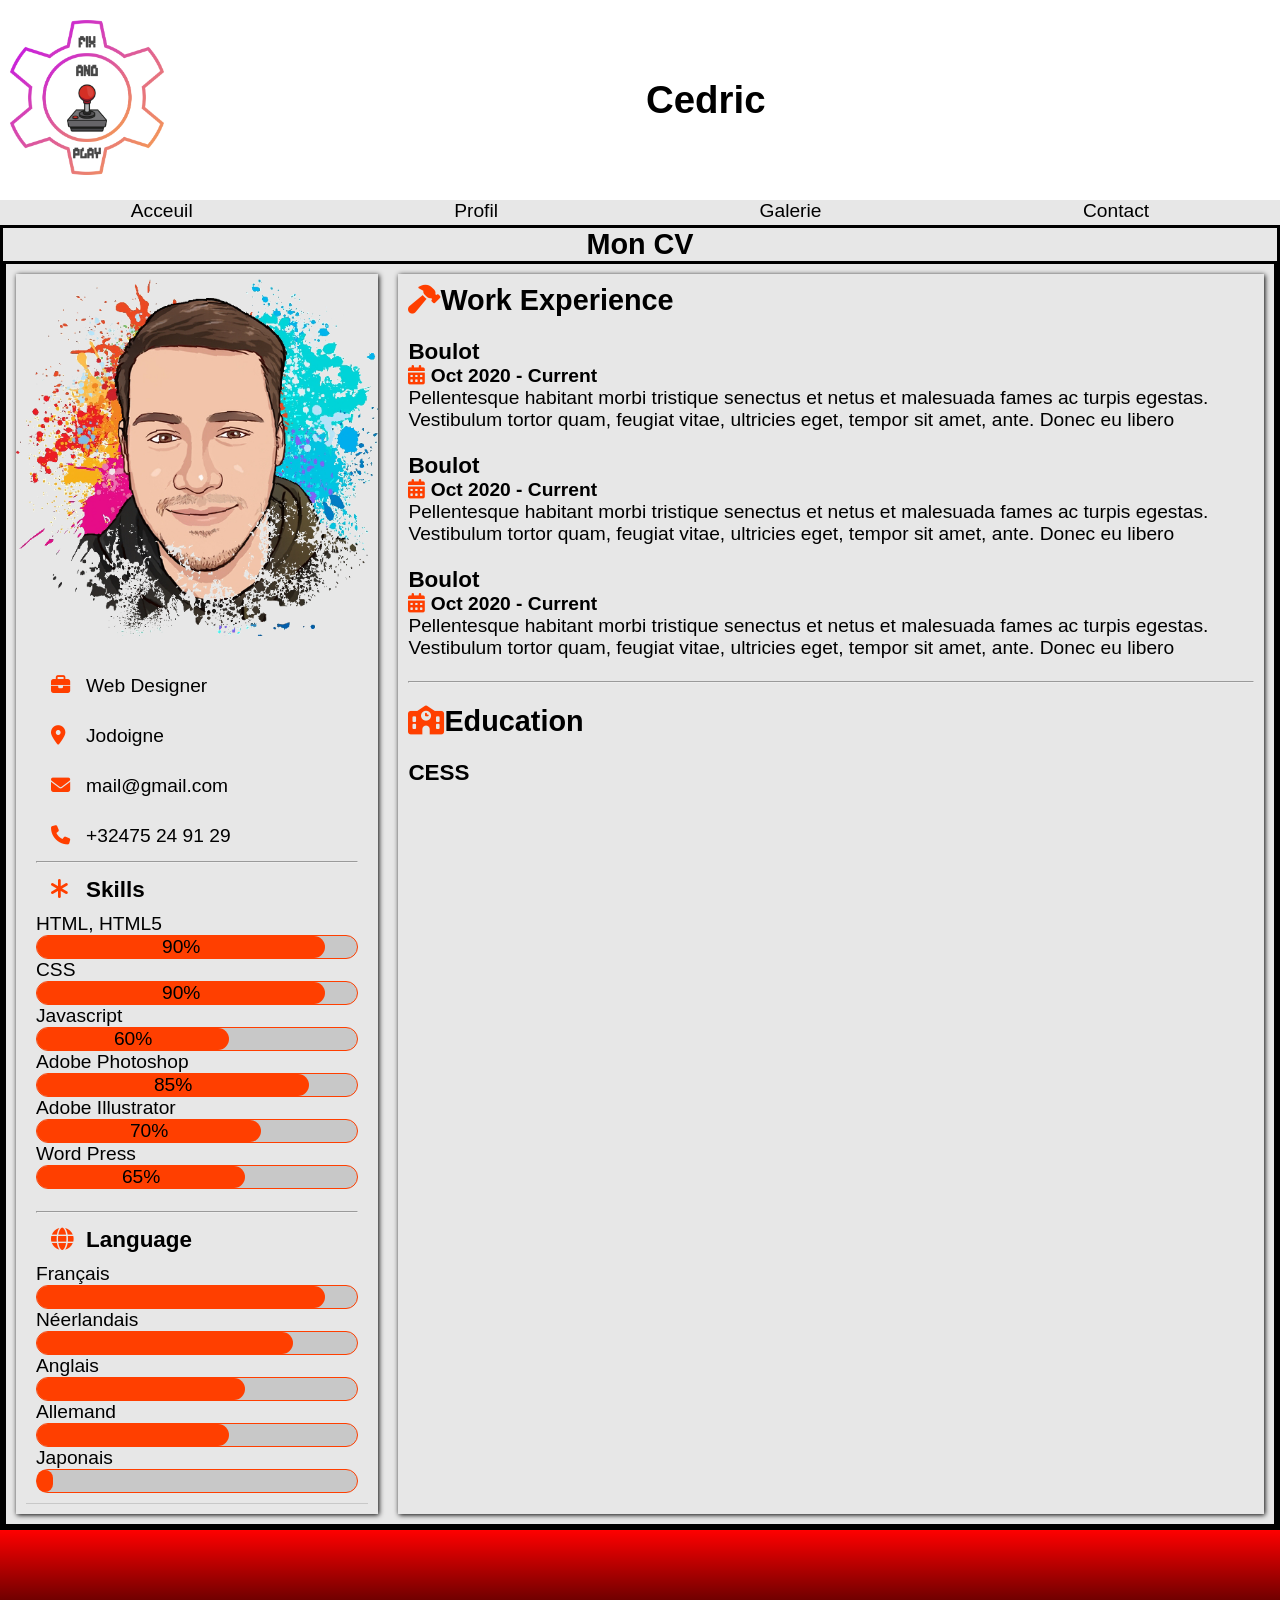
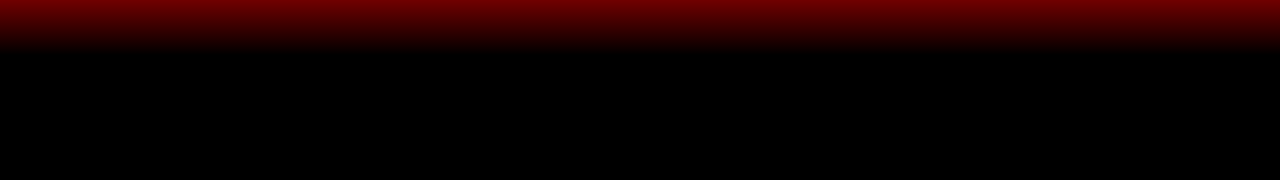
<file: index.html>
<!doctype html>
<html>
<head>
<meta charset="utf-8">
    <title>Structure Flex</title>
    <link rel="stylesheet" href="css/stylestructureflex.css">
    <link rel="stylesheet" href="https://cdnjs.cloudflare.com/ajax/libs/font-awesome/6.2.0/css/all.min.css" integrity="sha512-xh6O/CkQoPOWDdYTDqeRdPCVd1SpvCA9XXcUnZS2FmJNp1coAFzvtCN9BmamE+4aHK8yyUHUSCcJHgXloTyT2A==" crossorigin="anonymous" referrerpolicy="no-referrer" />
</head>
<body>
    <header>
            <figure class="logo">
       <img src="images/logo_pixx.png" alt="" style="width: 80%;
                                                height: auto;"/></figure>
             <h1>Cedric</h1>
        </header>
        <nav>
            <a href="#">Acceuil</a>
            <a href="#">Profil</a>
            <a href="#">Galerie</a>
            <a href="#">Contact</a>
        </nav>
        <main>
          <h2 align="center">Mon CV</h2>
           <div class="conteneur">
            <section class="cont-col-gauche">
                <figure class="avatar">
                    <img src="images/avatar.png" alt="" style="width: 100%; height: auto;" />
                </figure>
                <div class="infocontact" >
                 <p>
                            <i class="fa-solid fa-briefcase espace-icone"></i>Web Designer
                    </p>
                    <p><i class="fa-solid fa-location-dot espace-icone"></i>Jodoigne
                    </p>
                    <p>
                    <i class="fa-solid fa-envelope espace-icone"></i>mail@gmail.com
                    </p>
                 <p>        <i class="fa-solid fa-phone espace-icone"></i>+32475 24 91 29
                 </p>
                    <hr/>
                    <div class="skills">
                        <h3 class="espace-titre"><i class="fa-solid fa-asterisk espace-icone icone-color"></i>Skills</h3>
                        <p>HTML, HTML5</p>
                        <div class="contprogress">
                         <div class="progress" style="width: 90%">90%</div>
                        </div>
                        <p>CSS</p>
                        <div class="contprogress">
                        <div class="progress" style="width: 90%">90%</div>
                        </div>
                        <p>Javascript</p>
                        <div class="contprogress">
                        <div class="progress" style="width: 60%">60%</div>
                        </div>
                        <p>Adobe Photoshop</p>
                        <div class="contprogress">
                            <div class="progress" style="width: 85%">85%</div>
                        </div>
                        <p>Adobe Illustrator</p>
                        <div class="contprogress">
                        <div class="progress" style="width: 70%">70%</div>
                        </div>
                        <p>Word Press</p>
                        <div class="contprogress">
                        <div class="progress" style="width: 65%">65%</div>
                        </div>
                    </div>
                    <br/>
                    <hr />
                     <div class="Langue">
                     <h3 class="espace-titre"><i class="fa-solid espace-icone icone-color fa-globe"></i>Language</h3>
                         <p>Français</p>
                        <div class="contprogress">
                        <div class="progress" style="width: 90%">&nbsp;</div>
                        </div>
                         <p>Néerlandais</p>
                        <div class="contprogress">
                        <div class="progress" style="width: 80%">&nbsp;</div>
                        </div>
                                                  <p>Anglais</p>
                        <div class="contprogress">
                        <div class="progress" style="width: 65%">&nbsp;</div>
                        </div>
                         <p>Allemand</p>
                        <div class="contprogress">
                        <div class="progress" style="width: 60%">&nbsp;</div>
                        </div>
                                                  <p>Japonais</p>
                        <div class="contprogress">
                        <div class="progress" style="width: 5%">&nbsp;</div>
                        </div>
                    </div>
                
                </div>
               </section>
                           <div class="cont-col-droite">
              <section class="work-experience">
                  <h2><i class="fa-sharp fa-solid fa-hammer"></i>Work Experience</h2>                  <br />

                  <h3>Boulot</h3>
                  <h4><i class="fa-solid fa-calendar-days"></i> Oct 2020 - Current</h4>
                  <p>Pellentesque habitant morbi tristique senectus et netus et malesuada fames ac turpis egestas. Vestibulum tortor quam, feugiat vitae, ultricies eget, tempor sit amet, ante. Donec eu libero</p><br />
                                    <h3>Boulot</h3>
                  <h4><i class="fa-solid fa-calendar-days"></i> Oct 2020 - Current</h4>
                  <p>Pellentesque habitant morbi tristique senectus et netus et malesuada fames ac turpis egestas. Vestibulum tortor quam, feugiat vitae, ultricies eget, tempor sit amet, ante. Donec eu libero</p><br />
                                    <h3>Boulot</h3>
                  <h4><i class="fa-solid fa-calendar-days"></i> Oct 2020 - Current</h4>
                  <p>Pellentesque habitant morbi tristique senectus et netus et malesuada fames ac turpis egestas. Vestibulum tortor quam, feugiat vitae, ultricies eget, tempor sit amet, ante. Donec eu libero</p><br />
                </section>
                               <hr/>
                               <br/>
              <section class="education">
                                    <h2><i class="fa-solid fa-school"></i>Education</h2>
                  <br/>
                  <h3>CESS</h3>
                </section>
            </div>
            </div>
</main>
<footer>
    
    </footer>
</body>
</html>
</file>
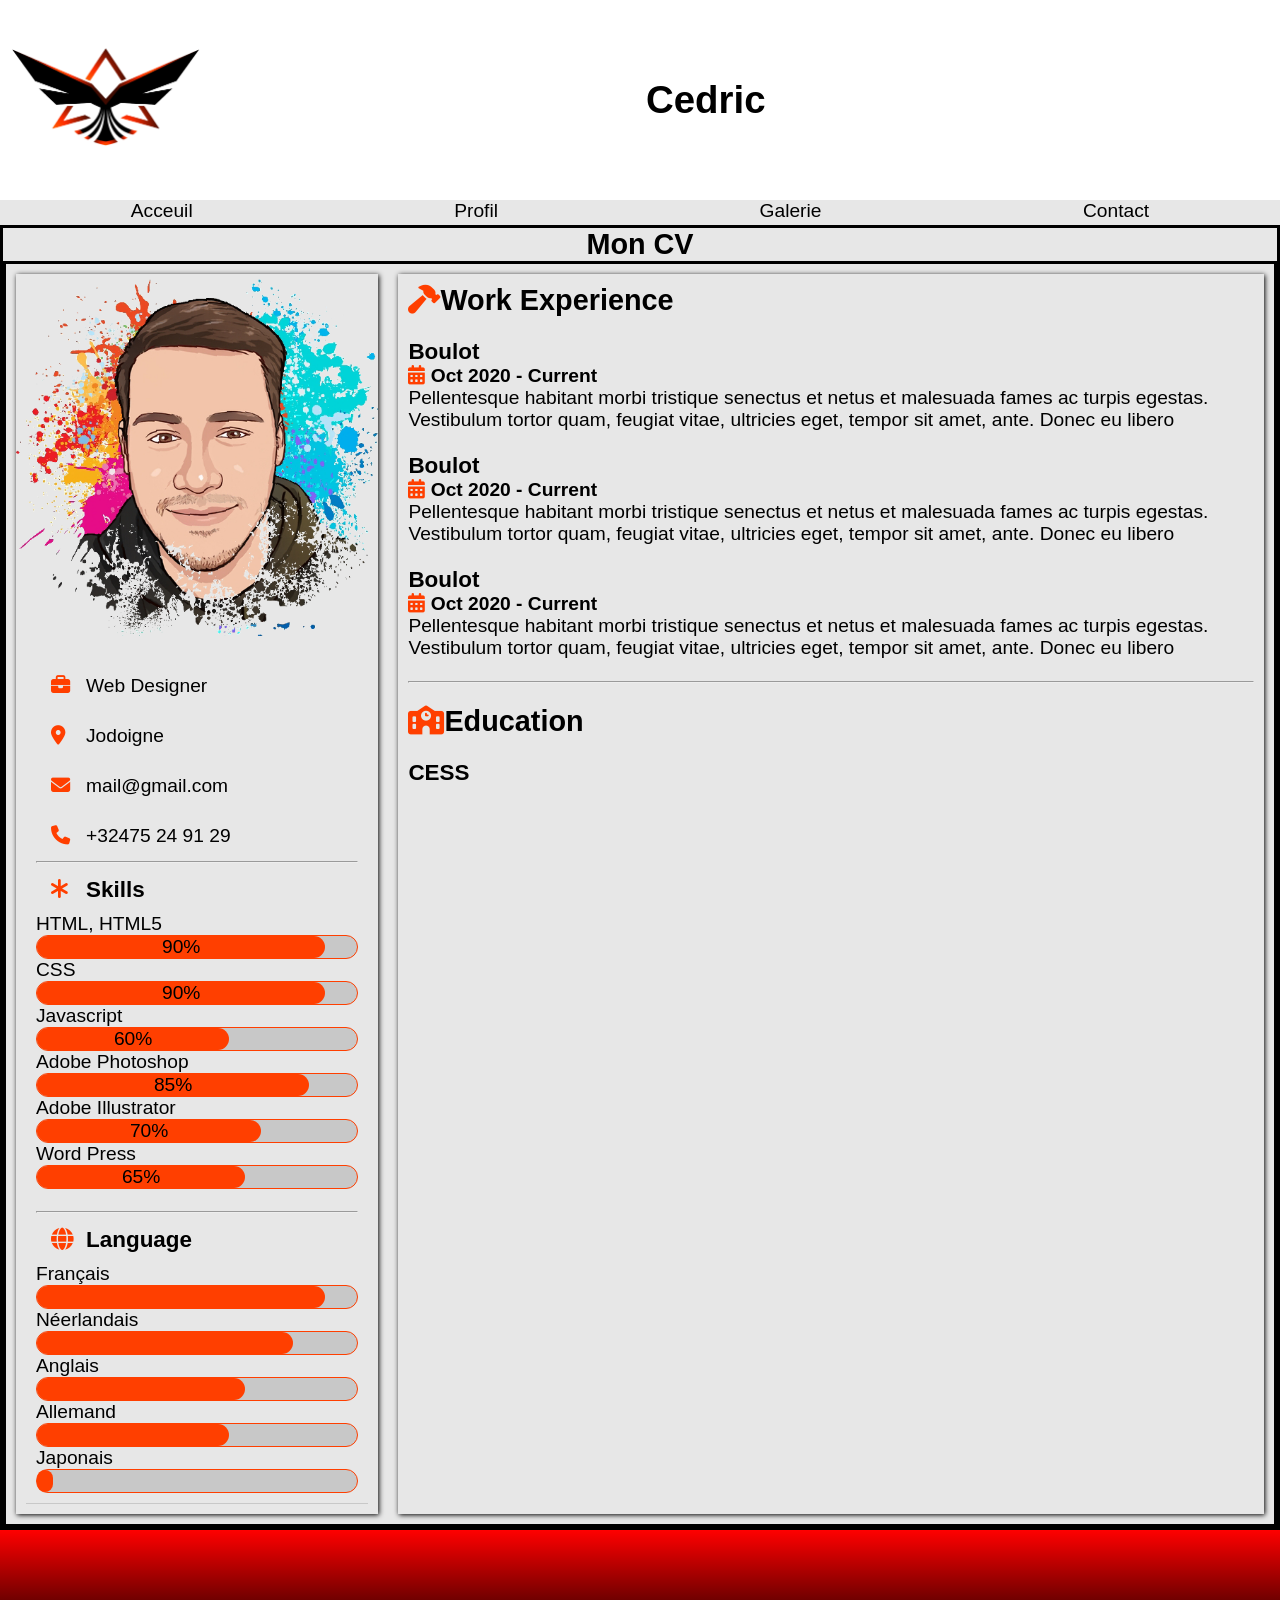
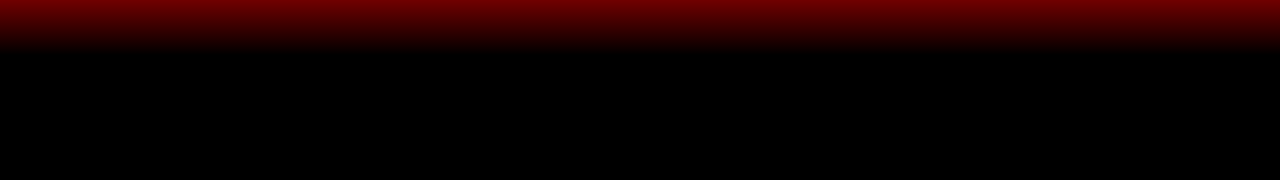
<file: indexstructure.html>
<!doctype html>
<html>
<head>
<meta charset="utf-8">
    <title>Structure Flex</title>
    <link rel="stylesheet" href="css/stylestructureflex.css">
    <link rel="stylesheet" href="https://cdnjs.cloudflare.com/ajax/libs/font-awesome/6.2.0/css/all.min.css" integrity="sha512-xh6O/CkQoPOWDdYTDqeRdPCVd1SpvCA9XXcUnZS2FmJNp1coAFzvtCN9BmamE+4aHK8yyUHUSCcJHgXloTyT2A==" crossorigin="anonymous" referrerpolicy="no-referrer" />
</head>
<body>
    <header>
            <figure class="logo">
       <img src="images/logo.png" alt="" style="width: 100%;
                                                height: auto;"/></figure>
             <h1>Cedric</h1>
        </header>
        <nav>
            <a href="#">Acceuil</a>
            <a href="#">Profil</a>
            <a href="#">Galerie</a>
            <a href="#">Contact</a>
        </nav>
        <main>
          <h2 align="center">Mon CV</h2>
           <div class="conteneur">
            <section class="cont-col-gauche">
                <figure class="avatar">
                    <img src="images/avatar.png" alt="" style="width: 100%; height: auto;" />
                </figure>
                <div class="infocontact" >
                 <p>
                            <i class="fa-solid fa-briefcase espace-icone"></i>Web Designer
                    </p>
                    <p><i class="fa-solid fa-location-dot espace-icone"></i>Jodoigne
                    </p>
                    <p>
                    <i class="fa-solid fa-envelope espace-icone"></i>mail@gmail.com
                    </p>
                 <p>        <i class="fa-solid fa-phone espace-icone"></i>+32475 24 91 29
                 </p>
                    <hr/>
                    <div class="skills">
                        <h3 class="espace-titre"><i class="fa-solid fa-asterisk espace-icone icone-color"></i>Skills</h3>
                        <p>HTML, HTML5</p>
                        <div class="contprogress">
                         <div class="progress" style="width: 90%">90%</div>
                        </div>
                        <p>CSS</p>
                        <div class="contprogress">
                        <div class="progress" style="width: 90%">90%</div>
                        </div>
                        <p>Javascript</p>
                        <div class="contprogress">
                        <div class="progress" style="width: 60%">60%</div>
                        </div>
                        <p>Adobe Photoshop</p>
                        <div class="contprogress">
                            <div class="progress" style="width: 85%">85%</div>
                        </div>
                        <p>Adobe Illustrator</p>
                        <div class="contprogress">
                        <div class="progress" style="width: 70%">70%</div>
                        </div>
                        <p>Word Press</p>
                        <div class="contprogress">
                        <div class="progress" style="width: 65%">65%</div>
                        </div>
                    </div>
                    <br/>
                    <hr />
                     <div class="Langue">
                     <h3 class="espace-titre"><i class="fa-solid espace-icone icone-color fa-globe"></i>Language</h3>
                         <p>Français</p>
                        <div class="contprogress">
                        <div class="progress" style="width: 90%">&nbsp;</div>
                        </div>
                         <p>Néerlandais</p>
                        <div class="contprogress">
                        <div class="progress" style="width: 80%">&nbsp;</div>
                        </div>
                                                  <p>Anglais</p>
                        <div class="contprogress">
                        <div class="progress" style="width: 65%">&nbsp;</div>
                        </div>
                         <p>Allemand</p>
                        <div class="contprogress">
                        <div class="progress" style="width: 60%">&nbsp;</div>
                        </div>
                                                  <p>Japonais</p>
                        <div class="contprogress">
                        <div class="progress" style="width: 5%">&nbsp;</div>
                        </div>
                    </div>
                
                </div>
               </section>
                           <div class="cont-col-droite">
              <section class="work-experience">
                  <h2><i class="fa-sharp fa-solid fa-hammer"></i>Work Experience</h2>                  <br />

                  <h3>Boulot</h3>
                  <h4><i class="fa-solid fa-calendar-days"></i> Oct 2020 - Current</h4>
                  <p>Pellentesque habitant morbi tristique senectus et netus et malesuada fames ac turpis egestas. Vestibulum tortor quam, feugiat vitae, ultricies eget, tempor sit amet, ante. Donec eu libero</p><br />
                                    <h3>Boulot</h3>
                  <h4><i class="fa-solid fa-calendar-days"></i> Oct 2020 - Current</h4>
                  <p>Pellentesque habitant morbi tristique senectus et netus et malesuada fames ac turpis egestas. Vestibulum tortor quam, feugiat vitae, ultricies eget, tempor sit amet, ante. Donec eu libero</p><br />
                                    <h3>Boulot</h3>
                  <h4><i class="fa-solid fa-calendar-days"></i> Oct 2020 - Current</h4>
                  <p>Pellentesque habitant morbi tristique senectus et netus et malesuada fames ac turpis egestas. Vestibulum tortor quam, feugiat vitae, ultricies eget, tempor sit amet, ante. Donec eu libero</p><br />
                </section>
                               <hr/>
                               <br/>
              <section class="education">
                                    <h2><i class="fa-solid fa-school"></i>Education</h2>
                  <br/>
                  <h3>CESS</h3>
                </section>
            </div>
            </div>
</main>
<footer>
    
    </footer>
</body>
</html>
</file>
<file: css/stylestructureflex.css>
@charset "utf-8";
/* CSS Document */
*{margin: 0;
  padding: 0;
}
body{
    background: #E7E7E7;
    font-family: "Gill Sans", "Gill Sans MT", "Myriad Pro", "DejaVu Sans Condensed", Helvetica, Arial, "sans-serif";
    font-size: 1.2em;
    color: black;
    flex-direction: column;
    display: flex;
    min-height: 100vh;
}
header{
    height: 200px;
    background: #FFFFFF;
    display: flex;
    flex-direction: row;
    align-items: center;
    justify-content: space-between;
}
h1{
    margin: 0 auto;
    width: 200px;
}
.logo{
    width: 15%;
    margin: 10px;
}
nav{
    height: 25px;
    display: flex;
    flex-direction: row;
    justify-content: space-around;
}
nav a{
    text-decoration: none;
    color: black;
}
nav a:hover{
    color:#FF3F00;
}
main{
    flex: 1;
    border: solid black;
}
.conteneur{
    display: flex;
    flex-direction: row;
    border: solid black;

}
.cont-col-gauche{
    width: 30%;
    box-shadow: #000 1px 1px 5px;
    margin: 10px;
    display: flex;
    flex-direction: column;
}
.avatar{
    width: 100%;
    align-self: center;
}
.infocontact{
    border-bottom: #c8c8c8 solid thin;
    padding: 10px;
    margin: 10px;
}
.espace-icone{
    margin: 15px;
    height: 20px;
    width: 20px;
}
.fa-solid{
    color:#FF3F00;
}
.progress{
    border-radius: 15px;
    background: #FF3F00;
    text-align: center;
}
.contprogress{
    border: solid 1px #ff3f00;
    border-radius: 15px;
    background: #c8c8c8;
}
.cont-col-droite{
    width: 70%;
    box-shadow: #000 1px 1px 5px;
    margin: 10px;
    display: flex;
    flex-direction: column;
    padding: 10px;
}
.work-experience{
    
}
.education{
    
}
footer{
    height: 250px;
    background:linear-gradient(red,black 50%);
    
}
@media screen and (max-width:800px){
    body{
        font-size: 1.5em;
    }
    .conteneur{
        flex-direction: column;
    }
    .cont-col-droite{
        width: 100%;
    }
    .cont-col-gauche{
        width: 100%;
    }
    .logo{
        width: 40%;
    }
    nav{
        flex-direction: column;
        height: 150px;
        align-items: center;
    }
}
</file>
